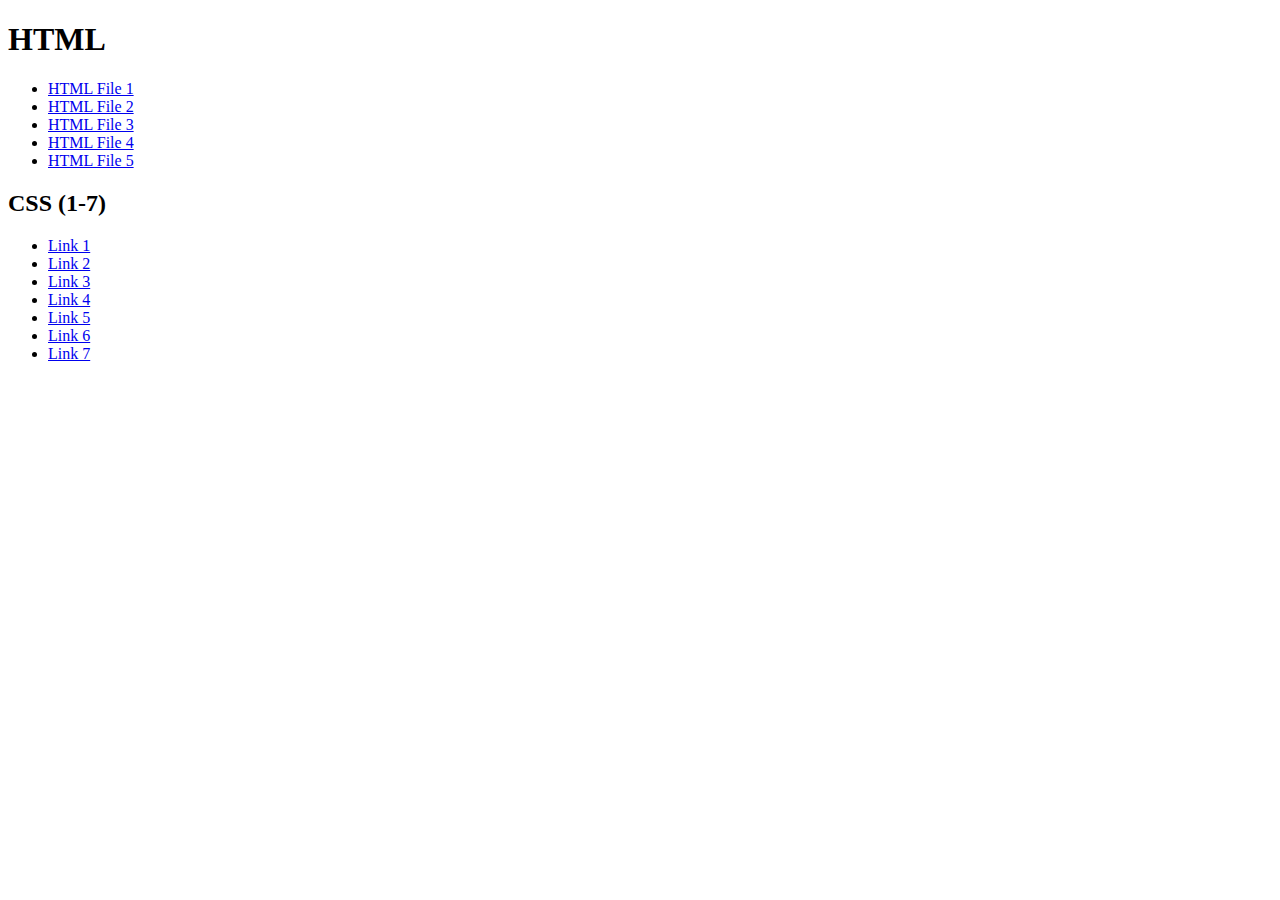
<file: index.html>
<!DOCTYPE html>
<html>

<head>
    <title>Index Page</title>
</head>

<body>
    <h1>HTML</h1>
    <ul>
        <li><a href="task1.html">HTML File 1</a></li>
        <li><a href="task2.html">HTML File 2</a></li>
        <li><a href="task3.html">HTML File 3</a></li>
        <li><a href="task4.html">HTML File 4</a></li>
        <li><a href="task5.html">HTML File 5</a></li>
    </ul>
    <h2>CSS  (1-7)</h2>
    <ul>
        <li><a href="css_task1.html">Link 1</a></li>
        <li><a href="css_task2.html">Link 2</a></li>
        <li><a href="css_task3.html">Link 3</a></li>
        <li><a href="css_task4.html">Link 4</a></li>
        <li><a href="css_task5.html">Link 5</a></li>
        <li><a href="css_task6.html">Link 6</a></li>
        <li><a href="css_task7.html">Link 7</a></li>
    </ul>
</body>
</html>
</file>
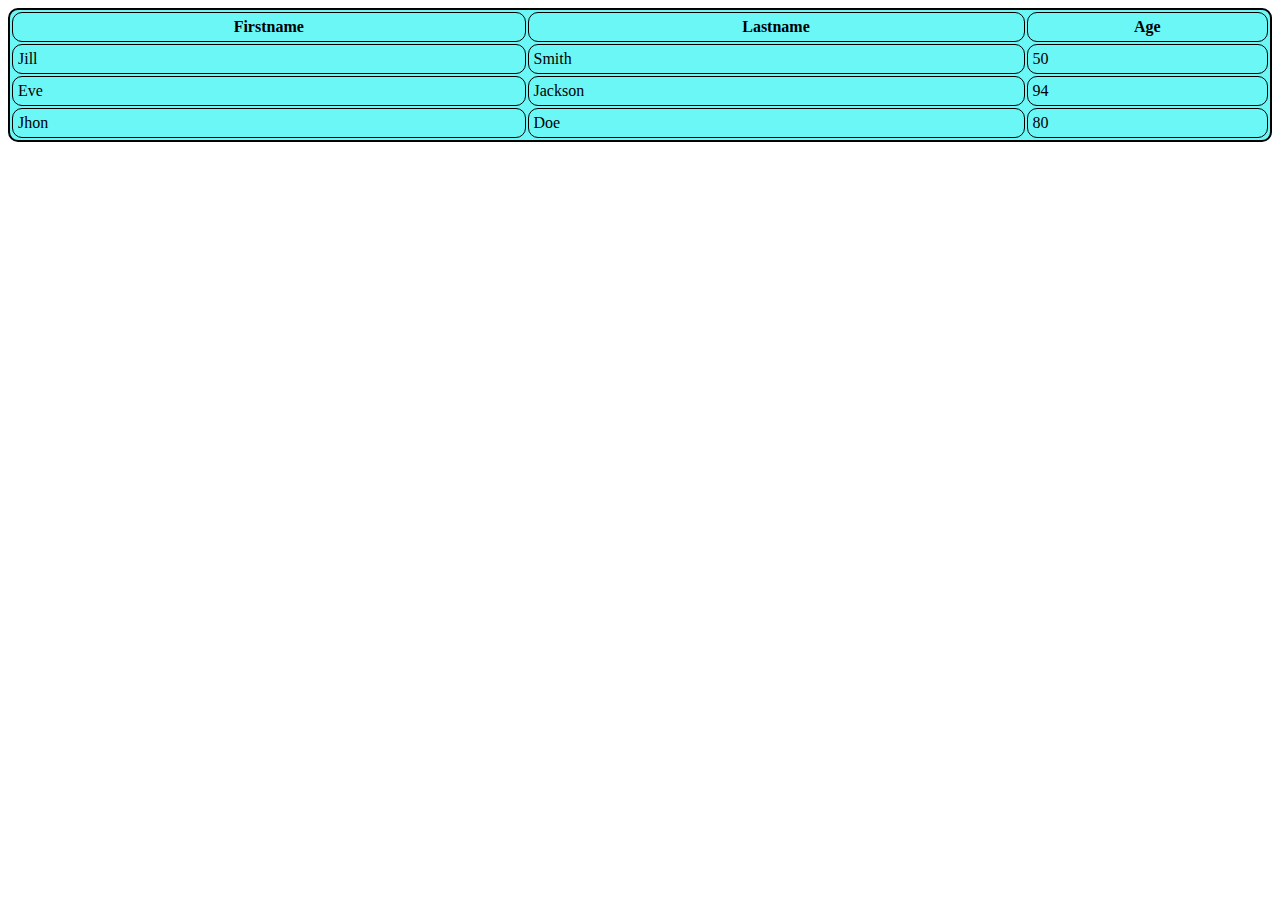
<file: css_task1.html>
<!DOCTYPE html>
<html lang="en">
<head>
    <meta charset="UTF-8">
    <meta name="viewport" content="width=device-width, initial-scale=1.0">
    <title>Document</title>
    <link rel="stylesheet" href="css_task1.css">
</head>
<body>
  <table>
    <thead>
      <tr>
        <th>Firstname</th>
        <th>Lastname</th>
        <th>Age</th>
      </tr>
    </thead>
    <tbody>
      <tr>
        <td>Jill</td>
        <td>Smith</td>
        <td>50</td>
      </tr>
      <tr>
        <td>Eve</td>
        <td>Jackson</td>
        <td>94</td>
      </tr>
      <tr>
        <td>Jhon</td>
        <td>Doe</td>
        <td>80</td>
      </tr>
    </tbody>
  </table>
</body>
</html>

    
</body>
</html>
</file>
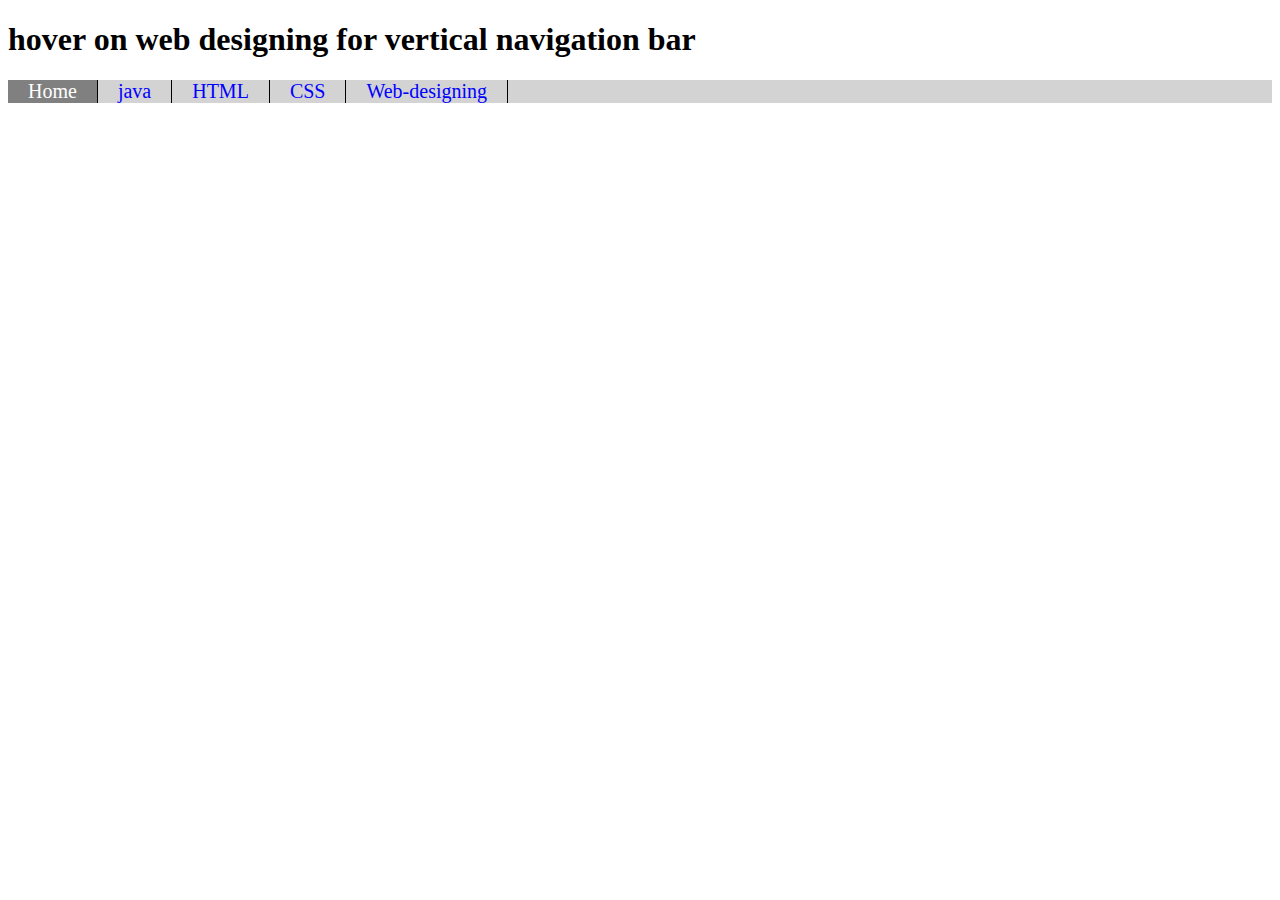
<file: css_task2.html>
<!DOCTYPE html> 
<html> 
<head> 
  <title>task2</title>
  <link rel="stylesheet" href="css_task2.css">

</head> 
<body> 
    <h1>hover on web designing for vertical navigation bar</h1>
<ul> 
    

  <li><a class="active" href="#home">Home</a></li> 
  <li><a href="#">java</a></li> 
  <li><a href="#">HTML</a></li> 
  <li><a href="#">CSS</a></li> 
  <li class="dropdown"> 
    <a href="#" class="dropbtn">Web-designing</a> 
    <div class="dropdown-content"> 
      <a href="#">HTML</a> 
      <a href="#">CSS</a> 
      <a href="#">Bootstrap</a> 
    </div> 
  </li> 
</ul> 
</body> 
</html>
</file>
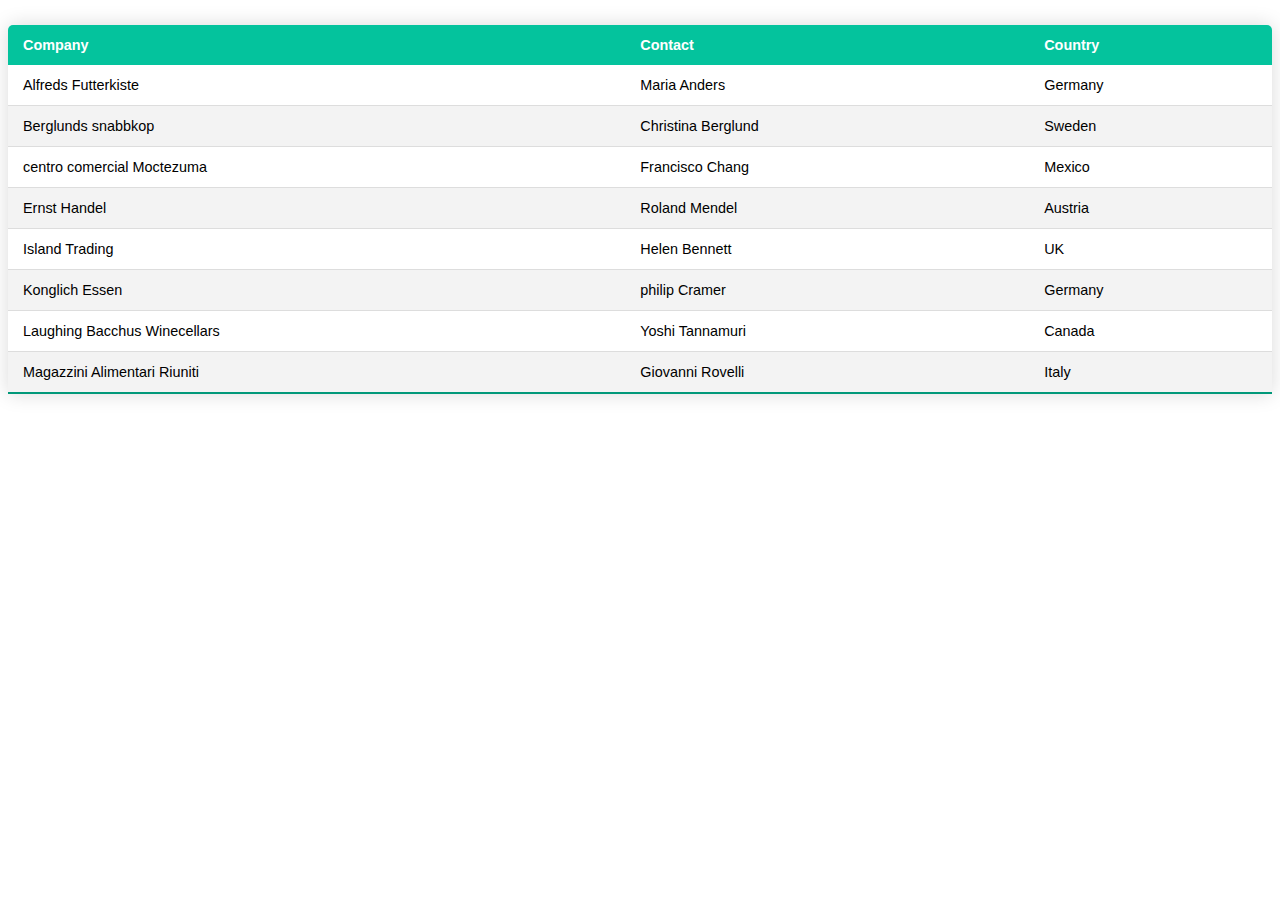
<file: css_task3.html>
<!DOCTYPE html>
<html lang="en">

<head>
    <meta charset="UTF-8">
    <meta http-equiv="X-UA-Compatible" content="IE=edge">
    <meta name="viewport" content="width=device-width, initial-scale=1.0">
    <title> Styling HTML Tables with CSS</title>
    <link rel="stylesheet" href="css_task3.css">
</head>

<body>
    <table class="content-table">
        <thead>
            <tr>
                <th>Company</th>
                <th>Contact</th>
                <th>Country</th>
            </tr>
        </thead>
        <tbody>
            <tr>
                <td>Alfreds Futterkiste</td>
                <td>Maria Anders</td>
                <td>Germany</td>
            </tr>
            <tr>
                <td>Berglunds snabbkop</td>
                <td>Christina Berglund</td>
                <td>Sweden</td>
            </tr>
            <tr>
                <td>centro comercial Moctezuma</td>
                <td>Francisco Chang</td>
                <td>Mexico</td>
            </tr>
            <tr>
                <td>Ernst Handel</td>
                <td>Roland Mendel</td>
                <td>Austria</td>
            </tr>
            <tr>
                <td>Island Trading</td>
                <td>Helen Bennett</td>
                <td>UK</td>
            </tr>
            <tr>
                <td>Konglich Essen</td>
                <td>philip Cramer</td>
                <td>Germany</td>
            </tr>
            <tr>
                <td>Laughing Bacchus Winecellars</td>
                <td>Yoshi Tannamuri</td>
                <td>Canada</td>
            </tr>
            <tr>
                <td>Magazzini Alimentari Riuniti</td>
                <td>Giovanni Rovelli</td>
                <td>Italy</td>
            </tr>
        </tbody>
    </table>
</body>

</html>
</file>
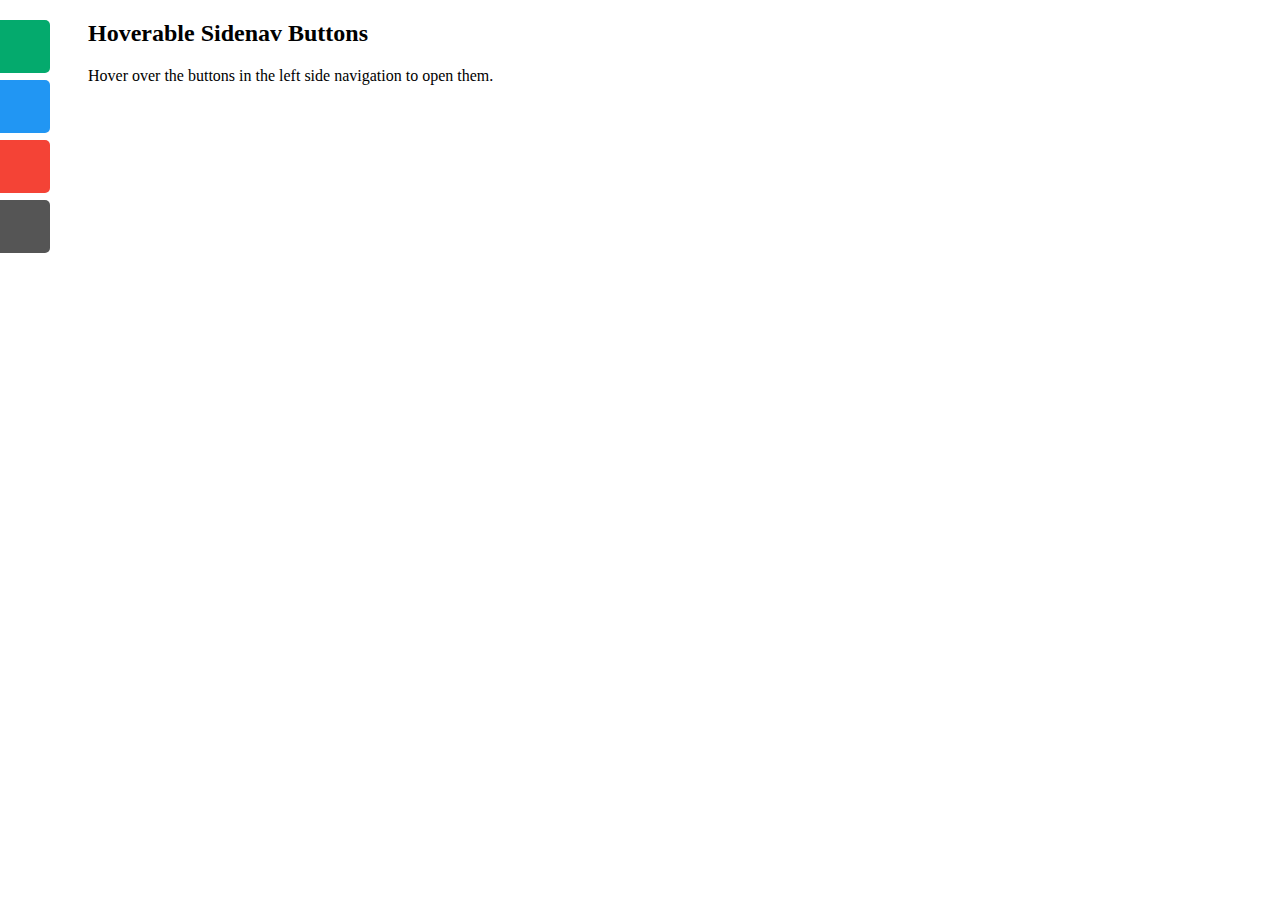
<file: css_task4.html>
<!DOCTYPE html>
<html>
  <head>
    <meta name="viewport" content="width=device-width, initial-scale=1" />
    <title>task 4</title>
    <link rel="stylesheet" href="css_task4.css" />
  </head>
  <body>
    <div id="mySidenav" class="sidenav">
      <a href="#" id="about">About</a>
      <a href="#" id="blog">Blog</a>
      <a href="#" id="projects">Projects</a>
      <a href="#" id="contact">Contact</a>
    </div>

    <div style="margin-left: 80px">
      <h2>Hoverable Sidenav Buttons</h2>
      <p>Hover over the buttons in the left side navigation to open them.</p>
    </div>
  </body>
</html>
</file>
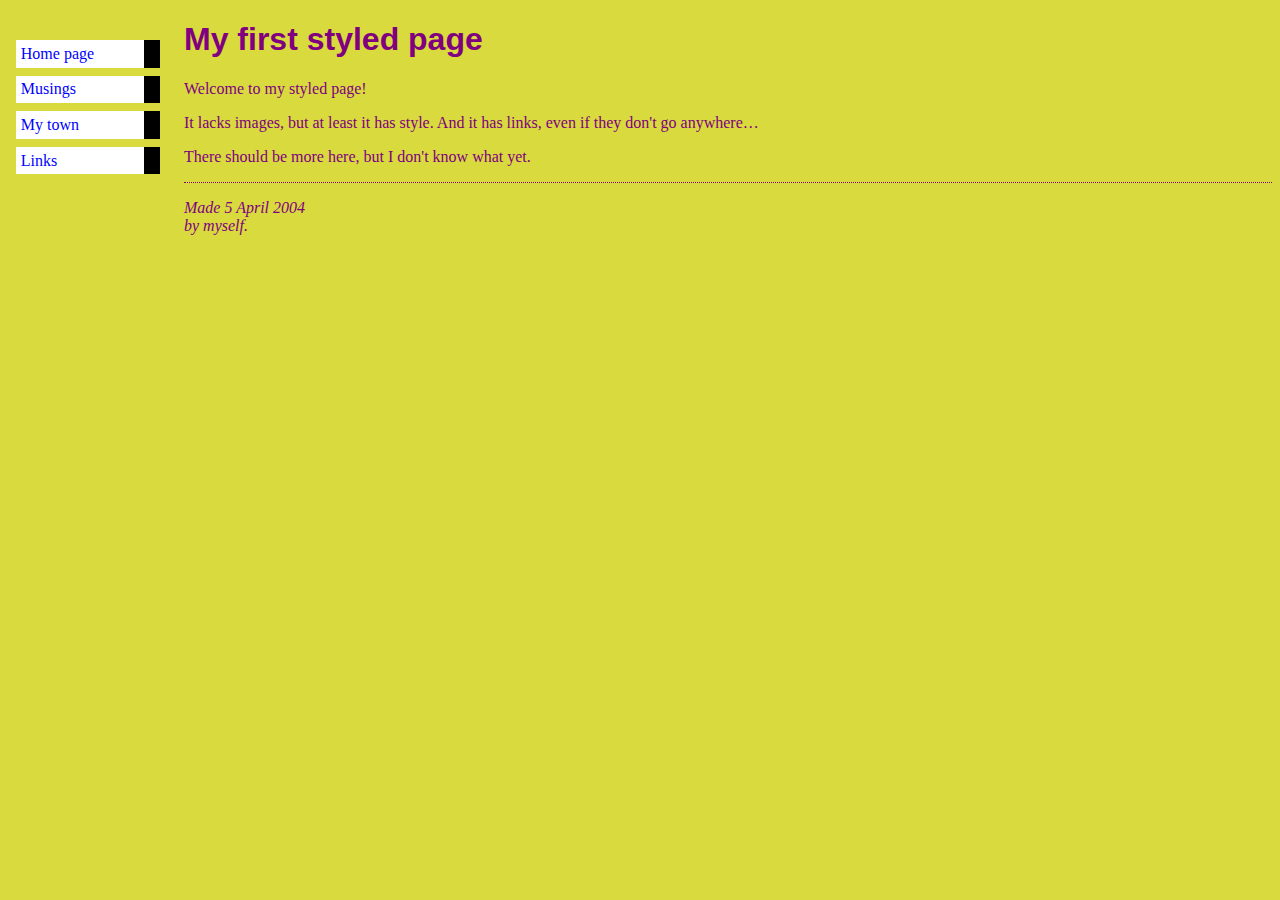
<file: css_task5.html>
<!DOCTYPE html>
<html>
<head>
  <title>My first styled page</title>
  <link rel="stylesheet" href="css_task5.css">
  
</head>

<body>


<ul class="navbar">
  <li><a href="index.html">Home page</a></li>
  <li><a href="musings.html">Musings</a></li>
  <li><a href="town.html">My town</a></li>
  <li><a href="links.html">Links</a></li>
</ul>


<h1>My first styled page</h1>

<p>Welcome to my styled page!</p>

<p>It lacks images, but at least it has style.
And it has links, even if they don't go
anywhere&hellip;</p>

<p>There should be more here, but I don't know
what yet.</p>

<address>Made 5 April 2004<br>
  by myself.</address>
</body>
</html>
</file>
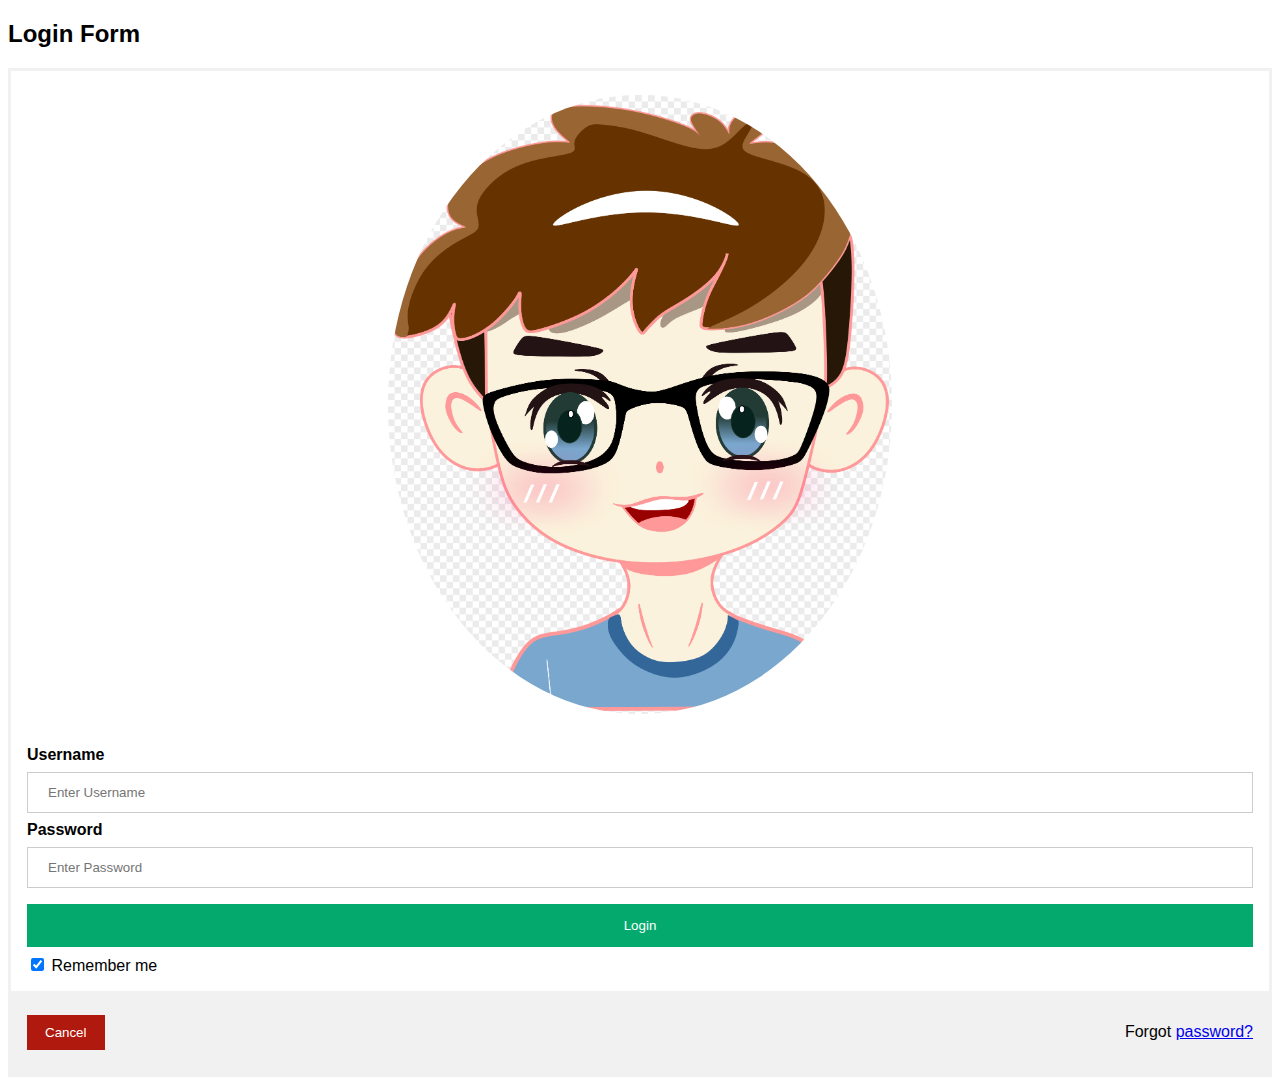
<file: css_task6.html>
<!DOCTYPE html>
<html>
<head>
<meta name="viewport" content="width=device-width, initial-scale=1">
<title>login form</title>
<link rel="stylesheet" href="css_task6.css">
</head>
<body>

<h2>Login Form</h2>

<form >
  <div class="imgcontainer">
    <img src="avatar.png" alt="Avatar" class="avatar">
  </div>

  <div class="container">
    <label for="uname"><b>Username</b></label>
    <input type="text" placeholder="Enter Username" name="uname" required>

    <label for="psw"><b>Password</b></label>
    <input type="password" placeholder="Enter Password" name="psw" required>
        
    <button type="submit">Login</button>
    <label>
      <input type="checkbox" checked="checked" name="remember"> Remember me
    </label>
  </div>

  <div class="container" style="background-color:#f1f1f1">
    <button type="button" class="cancelbtn">Cancel</button>
    <span class="psw">Forgot <a href="#">password?</a></span>
  </div>
</form>

</body>
</html>
</file>
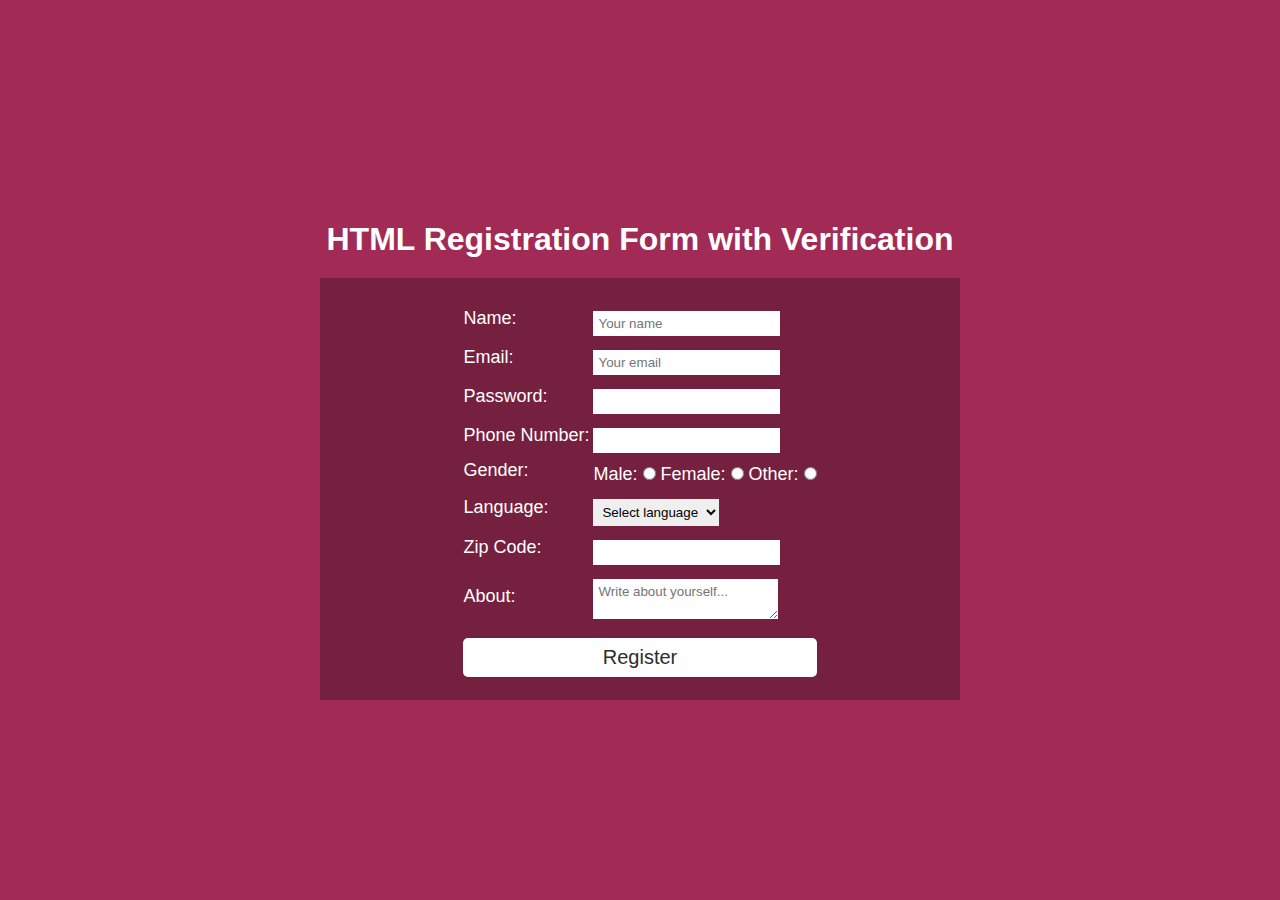
<file: css_task7.html>
<!DOCTYPE html>
<html>
<head>
  <title>HTML Registration Form </title>
  <link rel="stylesheet" href="css_task7.css">

</head>
<body>
  <div class="container">
    <h1>HTML Registration Form with Verification</h1>
    <form name="registration" class="registration-form" onsubmit="return formValidation()">
      <table>
        <tr>
          <td><label for="name">Name:</label></td>
          <td><input type="text" name="name" id="name" placeholder="Your name"></td>
        </tr>
        <tr>
          <td><label for="email">Email:</label></td>
          <td><input type="text" name="email" id="email" placeholder="Your email"></td>
        </tr>
        <tr>
          <td><label for="password">Password:</label></td>
          <td><input type="password" name="password" id="password"></td>
        </tr>
        <tr>
          <td><label for="phoneNumber">Phone Number:</label></td>
          <td><input type="number" name="phoneNumber" id="phoneNumber"></td>
        </tr>
        <tr>
          <td><label for="gender">Gender:</label></td>
          <td>
            Male: <input type="radio" name="gender" value="male">
            Female: <input type="radio" name="gender" value="female">
            Other: <input type="radio" name="gender" value="other">
          </td>
        </tr>
        <tr>
          <td><label for="language">Language:</label></td>
          <td>
            <select name="language" id="language">
              <option value="">Select language</option>
              <option value="English">English</option>
              <option value="Spanish">Spanish</option>
              <option value="Hindi">Hindi</option>
              <option value="Arabic">Arabic</option>
              <option value="Russian">Russian</option>
            </select>
          </td>
        </tr>
        <tr>
          <td><label for="zipcode">Zip Code:</label></td>
          <td><input type="number" name="zipcode" id="zipcode"></td>
        </tr>
        <tr>
          <td><label for="about">About:</label></td>
          <td><textarea name="about" id="about" placeholder="Write about yourself..."></textarea></td>
        </tr>
        <tr>
          <td colspan="2"><input type="submit" class="submit" value="Register" /></td>
        </tr>
      </table>
    </form>
  </div>
</body>
</html>
</file>
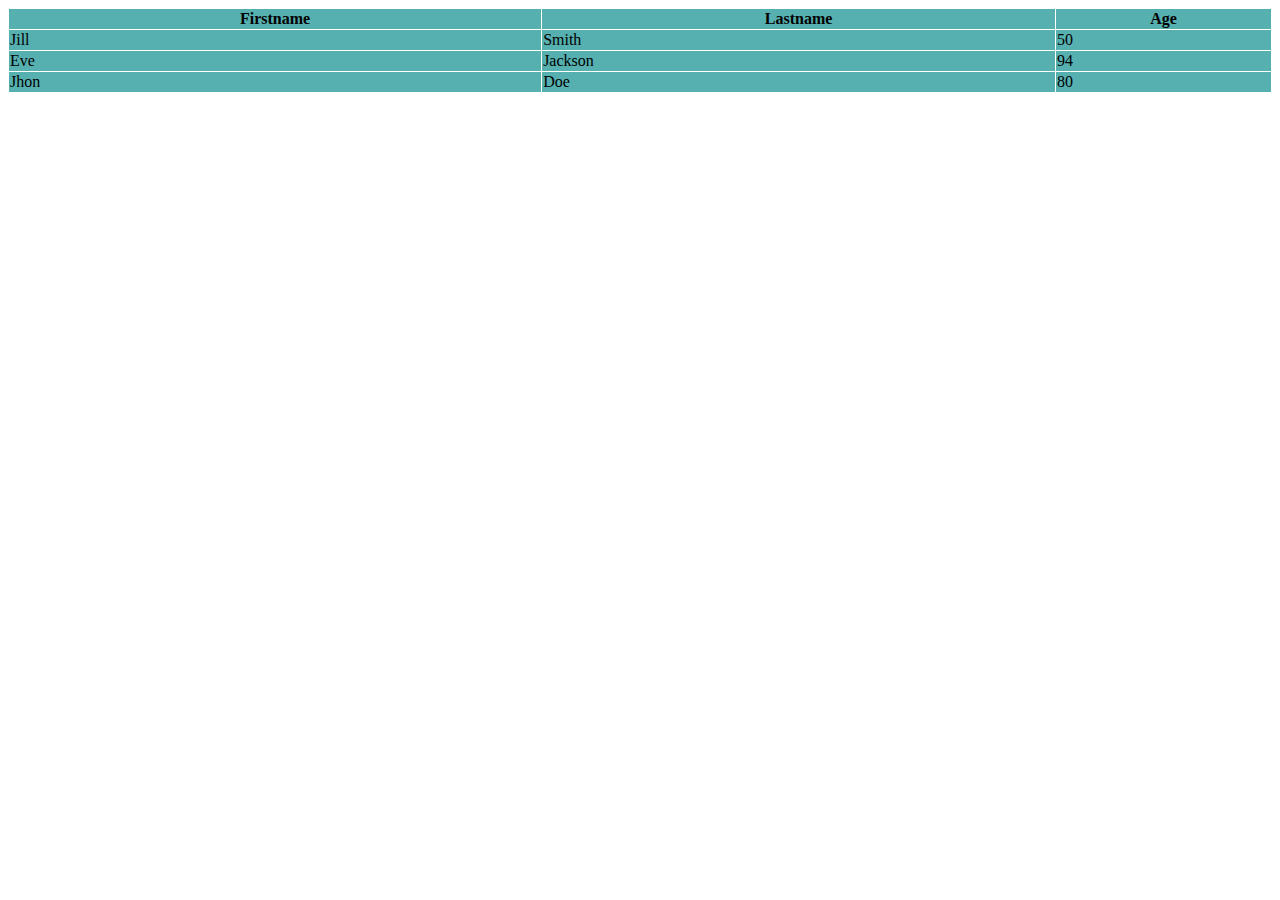
<file: task1.html>
<!DOCTYPE html>
<html lang="en">
  <head>
    <meta charset="UTF-8" />
    <meta name="viewport" content="width=, initial-scale=1.0" />
    <title>Document</title>
    <style>
      table,
      th,
      td {
        border: 1px solid white;
        border-collapse: collapse;
      }
      th,
      td {
        background-color: rgb(86, 176, 176);
      }
      table {
        width: 100%;
      }
      td {
        text-align: left;
      }

      
    </style>
  </head>
  <body>
    <table>
      <thead>
        <tr>
          <th>Firstname</th>
          <th>Lastname</th>
          <th>Age</th>
        </tr>
      </thead>
      <tbody>
        <tr>
          <td>Jill</td>
          <td>Smith</td>
          <td>50</td>
        </tr>
        <tr>
          <td>Eve</td>
          <td>Jackson</td>
          <td>94</td>
        </tr>
        <tr>
          <td>Jhon</td>
          <td>Doe</td>
          <td>80</td>
        </tr>
      </tbody>
    </table>
  </body>
</html>
</file>
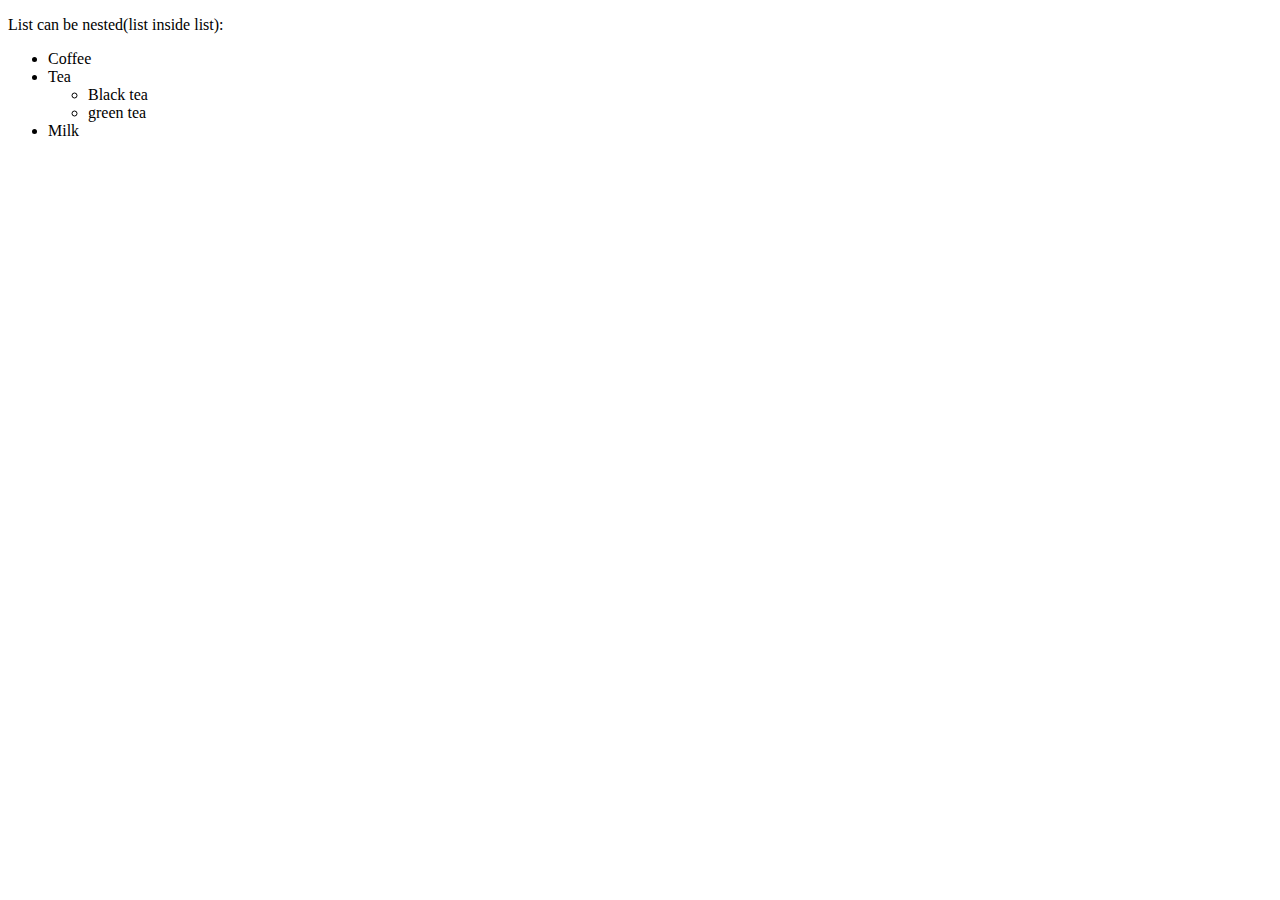
<file: task2.html>
<!DOCTYPE html>
<html lang="en">
<head>
    <meta charset="UTF-8">
    <meta name="viewport" content="width=device-width, initial-scale=1.0">
    <title>Document</title>
</head>
<body>
    <p>List can be nested(list inside list):</p>
    <ul>
        <li>Coffee</li>
        <li>Tea</li>
        <ul>
            <li>Black tea</li>
            <li>green tea</li>
        </ul>
        <li>Milk</li>
    </ul>
</body>
</html>
</file>
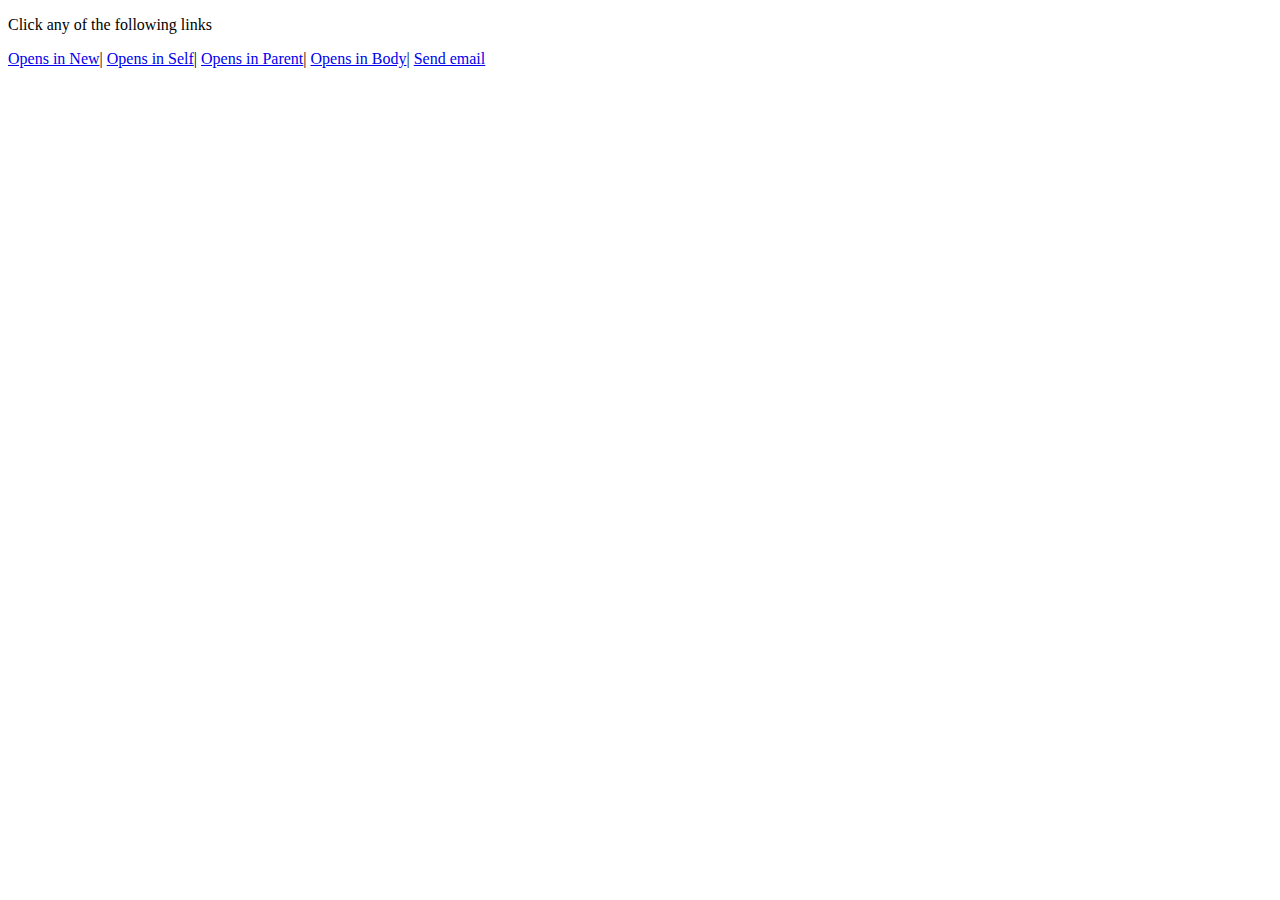
<file: task3.html>
<!DOCTYPE html>
<html lang="en">
<head>
    <meta charset="UTF-8">
    <meta name="viewport" content="width=, initial-scale=1.0">
    <title>Document</title>
</head>
<body>
    <p>Click any of the following links</p>
    <a href="https://www.google.com" target="_blank">Opens in New</a>|
    <a href="https://www.google.com" target="_self">Opens in Self</a>|
    <a href="https://www.google.com" target="_parent">Opens in Parent</a>|
    <a href="https://www.google.com" target="_top">Opens in Body</a>|
    <a href="mailto:someone@example.com">Send email</a>


</body>
</html>
</file>
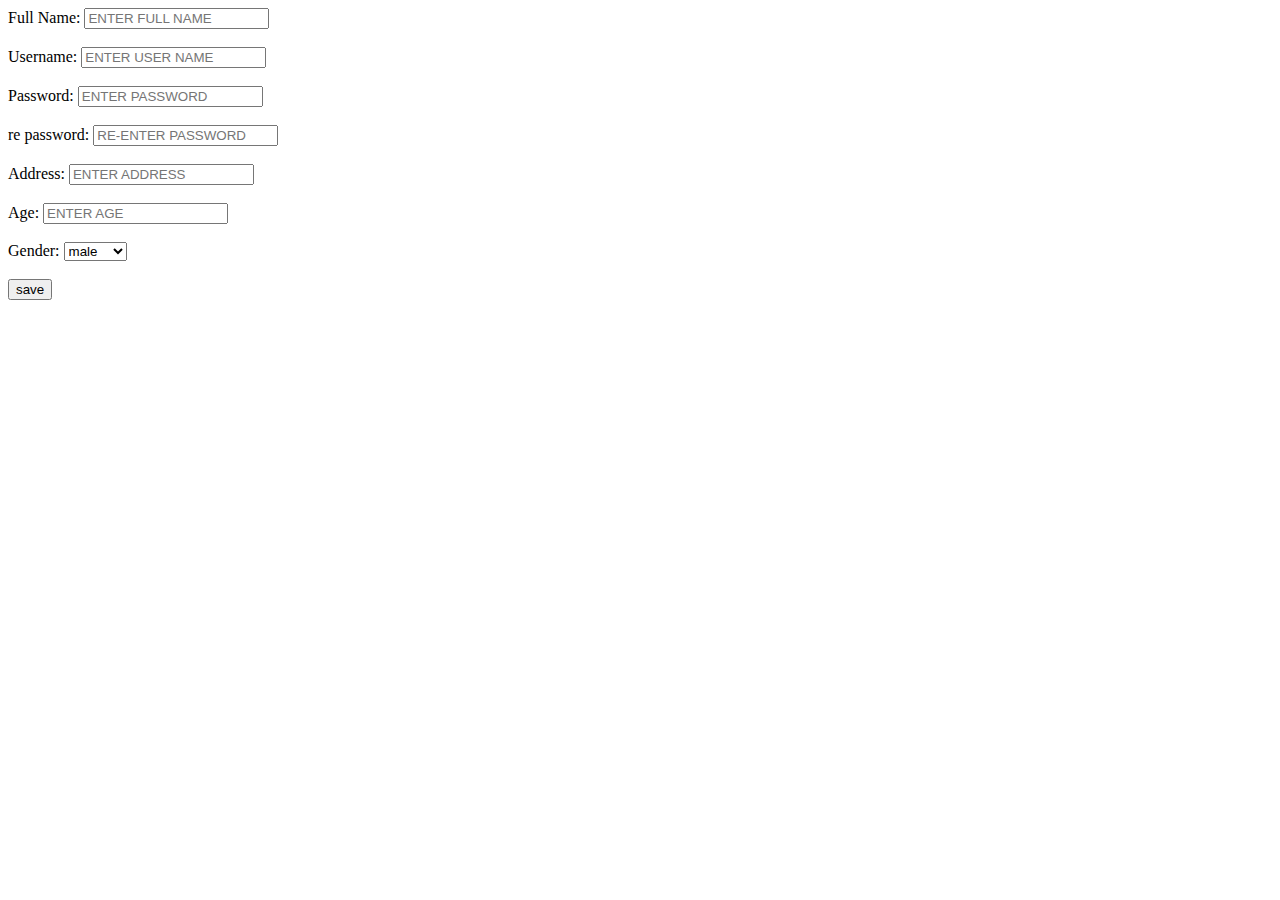
<file: task4.html>
<!DOCTYPE html>
<html lang="en">
<head>
    <meta charset="UTF-8">
    <meta name="viewport" content="width=device-width, initial-scale=1.0">
    <title>Document</title>
</head>
<body>
    <form >
        <label for="FullName">Full Name:</label>
        <input type="text" name="FullName"placeholder="ENTER FULL NAME"><br/><br/>
        <label for="Username">Username:</label>
        <input type="text" name="Username"placeholder="ENTER USER NAME"><br/><br/>
        <label for="Password">Password:</label>
        <input type="password" name="Password"placeholder="ENTER PASSWORD"><br/><br/>
        <label for="re password">re password:</label>
        <input type="password" name="password"placeholder="RE-ENTER PASSWORD"><br/><br/>
        <label for="address"> Address:</label>
        <input type="text" name="Address"placeholder="ENTER ADDRESS"><br/><br/>
        <label for="Age">Age:</label>
        <input type="number" name="Age"placeholder="ENTER AGE"><br/><br/>
        <label for="Gender">Gender:</label>
        <select name="Gender" id="">
            <option value="male">male</option>
            <option value="female">female</option>
            <option value="others">others</option>
        </select><br/><br/>
        <button>save</button>
    
    </form>
    
</body>
</html>
</file>
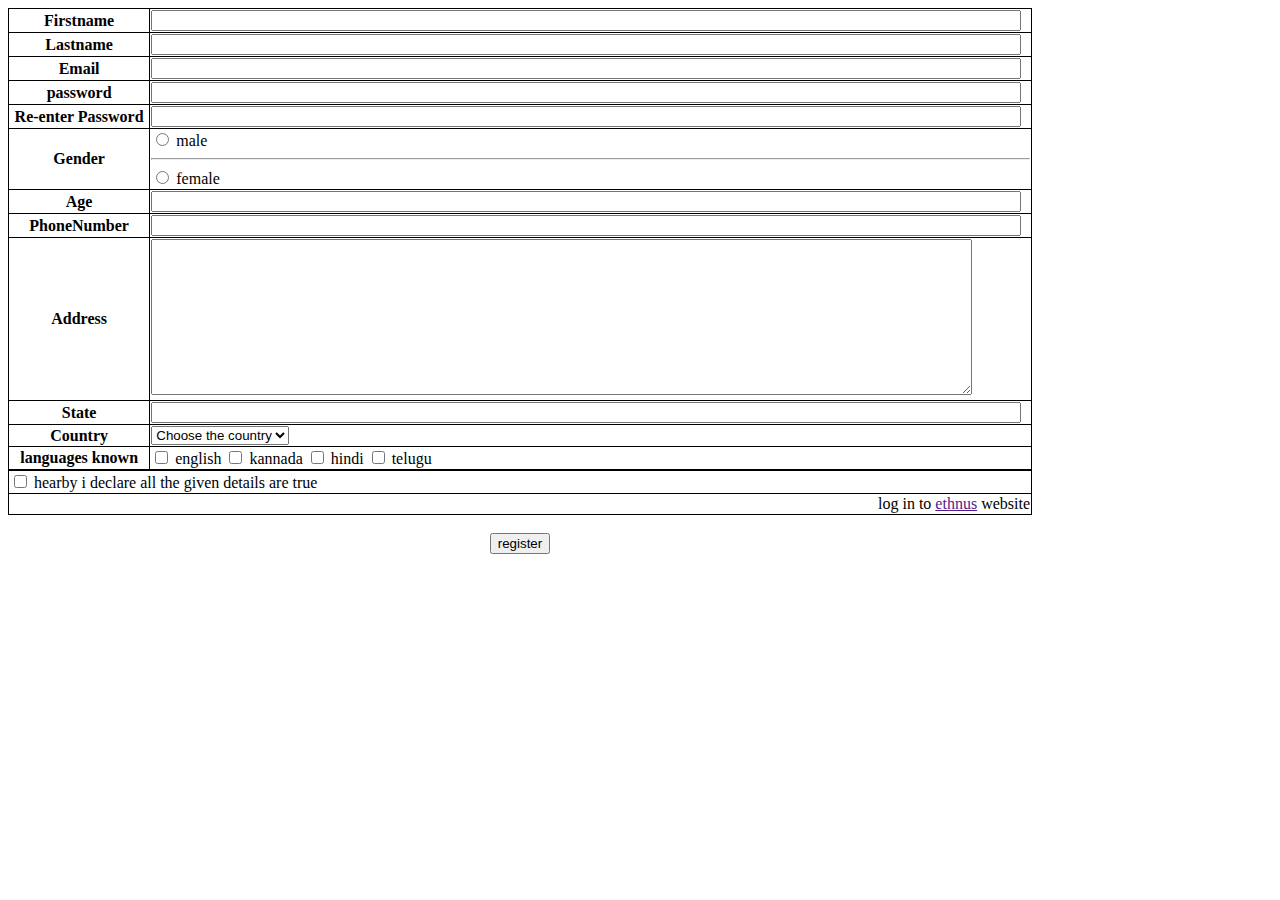
<file: task5.html>
<!DOCTYPE html>
<html lang="en">
<head>
    <meta charset="UTF-8">
    <meta name="viewport" content="width=, initial-scale=1.0">
    <title>Document</title>
    <style>
        *{
          box-sizing: border-box;
        }
        body{
            width: 100%;
        }
        div{
            width: 80%;
            display: flex;
            justify-content: center;
            align-items: center;
        }
        table,
        th,
        td {
          border: 1px solid #000;
          border-collapse: collapse;
        }
        th,
        td {
          background-color: #fff;
        }
        table {
          width: 80%;
        }
        td {
          text-align: left;
        }
        input{
            width: 99%;
        }
        input[type=radio]{
            width: min-content;
        }
        input[type=checkbox]{
            width: min-content;
        }

      </style>
</head>
<body>
    <table>
        <tr>
            <th>Firstname</th>
            <td><input type="text"></td>
        </tr>
        <tr>
            <th>Lastname</th>
            <td><input type="text"></td>
        </tr>
        <tr>
            <th>Email</th>
            <td><input type="text"></td>
        </tr>
        <tr>
            <th>password</th>
            <td><input type="password"></td>
        </tr>
        <tr>
            <th>Re-enter Password</th>
            <td><input type="password"></td>
        </tr>
        <tr>
            <th>Gender</th>
            <td><input type="radio" name="Gender" id="male" value="male">
                <label for="Gender">male</label><br/><hr/>
                <input type="radio" name="Gender" id="female" value="female">
                <label for="Gender">female</label></td>
        </tr>
        <tr>
            <th>Age</th>
            <td><input type="number"></td>
        </tr>
        <tr>
            <th>PhoneNumber</th>
            <td><input type="tel"></td>
        </tr>
        <tr>
            <th>Address</th>
            <td><textarea name="" id="" cols="100" rows="10"></textarea></td>
        </tr>
        <tr>
            <th>State</th>
            <td><input type="text"></td>
        </tr>
        <tr>
            <th>Country</th>
            <td><select name="country" id="" >
                <option value="">Choose the country</option>
                <option value="us">us</option>
                <option value="india">india</option>
            </select></td>
        </tr>
        <tr>
            <th>languages known</th>
            <td><input type="checkbox" name="english">
            <label for="english">english</label>
            <input type="checkbox" name="kannada">
            <label for="kannada">kannada</label>
            <input type="checkbox" name="hindi">
            <label for="hindi">hindi</label>
            <input type="checkbox" name="telugu">
            <label for="telugu">telugu</label>
            </td>
        </tr>
       



    </table>
    <table><tr><td><input type="checkbox">
        <label for="">hearby i declare all the given details are true</label></td>
    </tr> 
    <tr><td style="text-align: right;"> log in to <a href="">ethnus</a> website</td>
       
    </tr>
</table>
<br/>
<div>

    <button style="margin: auto;">register</button>
</div>

    
</body>
</html>
</file>
<file: css_task1.css>
table{
  width: 100%;
  background-color: rgb(108, 247, 247);
  border: 2px solid black;
  border-radius: 10px;
}

th,td{
  border: 1px solid black;
  border-radius: 10px;
  padding: 5px;
  
}
</file>
<file: css_task2.css>
ul
{ 
  list-style-type: none; 
  margin: 0; 
  padding: 0; 
  overflow: hidden; 
  background-color: lightgray; 
} 
li
{ 
  float: left; 
} 
li a, .dropbtn
{
  color: blue; 
 font-size:20px; 
  text-align: center; 
  padding: 10px 20px; 
  text-decoration: none; 
} 
.active
{ 
background-color: gray; 
color: white; 
} 
li a:hover , .dropdown:hover .dropbtn
{ 
  background-color: rgb(218, 169, 78); 
  color: white; 
} 
.dropdown-content
{ 
  display: none; 
  position: absolute; 
  background-color: lightblue; 
  min-width: 160px; 
  box-shadow: 5px 8px 10px 0px black; 
 } 
.dropdown-content a
{ 
  color: black; 
  padding: 12px 16px; 
  text-decoration: none; 
  display: block; 
  text-align: left; 
} 
.dropdown-content a:hover
{ 
background-color: gray; 
color:white; 
} 
.dropdown:hover .dropdown-content
{ 
  display: block; 
} 


li{
    border-right: 1px solid black;
}
</file>
<file: css_task3.css>
* {
    font-family: sans-serif;
}

.content-table {
    width: 100%;
    border-collapse: collapse;
    margin: 25px 0;
    font-size: 0.9em;
    border-radius: 5px 5px 0 0;
    overflow: hidden;
    box-shadow: 0 0 20px rgba(0, 0, 0, 0.15);
}

.content-table thead tr {
    background-color: #04c39d;
    color: #ffffff;
    text-align: left;
    font-weight: bold;
}

.content-table th,
.content-table td {
    padding: 12px 15px;
}

.content-table tbody tr {
    border-bottom: 1px solid #dddddd;
}

.content-table tbody tr:nth-of-type(even) {
    background-color: #f3f3f3;
}

.content-table tbody tr:last-of-type {
    border-bottom: 2px solid #009879;
}

.content-table tbody tr.active-row {
    font-weight: bold;
    color: #009879;
}
</file>
<file: css_task4.css>
#mySidenav a {
  position: absolute; 
  left: -80px; 
  transition: 0.5s;
  padding: 15px; 
  width: 100px;
  text-decoration: none;
  font-size: 20px;
  color: white;
  border-radius: 0 5px 5px 0;
}
#mySidenav a:hover {
  left: 0;
}

#about {
  top: 20px;
  background-color: #04aa6d;
}

#blog {
  top: 80px;
  background-color: #2196f3;
}

#projects {
  top: 140px;
  background-color: #f44336;
}

#contact {
  top: 200px;
  background-color: #555;
}
</file>
<file: css_task5.css>
body {
  padding-left: 11em;
  font-family: Georgia, "Times New Roman", Times, serif;
  color: purple;
  background-color: #d8da3d;
}
ul.navbar {
  list-style-type: none;
  padding: 0;
  margin: 0;
  position: absolute;
  top: 2em;
  left: 1em;
  width: 9em;
}
h1 {
  font-family: Helvetica, Geneva, Arial, SunSans-Regular, sans-serif;
}
ul.navbar li {
  background: white;
  margin: 0.5em 0;
  padding: 0.3em;
  border-right: 1em solid black;
}
ul.navbar a {
  text-decoration: none;
}
a:link {
  color: blue;
}
a:visited {
  color: purple;
}
address {
  margin-top: 1em;
  padding-top: 1em;
  border-top: thin dotted;

}
</file>
<file: css_task6.css>
body {font-family: Arial, Helvetica, sans-serif;}
form {border: 3px solid #f1f1f1;}

input[type=text], input[type=password] {
  width: 100%;
  padding: 12px 20px;
  margin: 8px 0;
  display: inline-block;
  border: 1px solid #ccc;
  box-sizing: border-box;
}

button {
  background-color: #04AA6D;
  color: white;
  padding: 14px 20px;
  margin: 8px 0;
  border: none;
  cursor: pointer;
  width: 100%;
}

button:hover {
  opacity: 0.8;
}

.cancelbtn {
  width: auto;
  padding: 10px 18px;
  background-color: #af190e;
}

.imgcontainer {
  text-align: center;
  margin: 24px 0 12px 0;
}

img.avatar {
  width: 40%;
  border-radius: 50%;
}

.container {
  padding: 16px;
}

span.psw {
  float: right;
  padding-top: 16px;
}

/* Change styles for span and cancel button on extra small screens */
@media screen and (max-width: 300px) {
  span.psw {
     display: block;
     float: none;
  }
  .cancelbtn {
     width: 100%;
  }
}
</file>
<file: css_task7.css>
* {
    margin: 0;
  }

  .container {
    display: flex;
    justify-content: center;
    align-items: center;
    flex-direction: column;
    height: 100vh;
    background-color:#A22B55 ;
  }

  .container h1 {
    color: white;
    font-family: sans-serif;
    margin: 20px;
  }

  .registration-form {
    display: flex;
    justify-content: center;
    align-items: center;
    width: 600px;
    color: rgb(255, 255, 255);
    font-size: 18px;
    font-family: sans-serif;
    background-color:#75203F ;
    padding: 20px;
  }

  .registration-form input,
  .registration-form select,
  .registration-form textarea {
    border: none;
    padding: 5px;
    margin-top: 10px;
    font-family: sans-serif;
  }

  .registration-form input:focus,
  .registration-form textarea:focus {
    box-shadow: 3px 3px 10px rgb(228, 228, 228), -3px -3px 10px rgb(224, 224, 224);
  }

  .registration-form .submit {
    width: 100%;
    padding: 8px 0;
    font-size: 20px;
    color: rgb(44, 44, 44);
    background-color: #ffffff;
    border-radius: 5px;
  }

  .registration-form .submit:hover {
    box-shadow: 3px 3px 6px rgb(255, 214, 176);
  }
</file>
